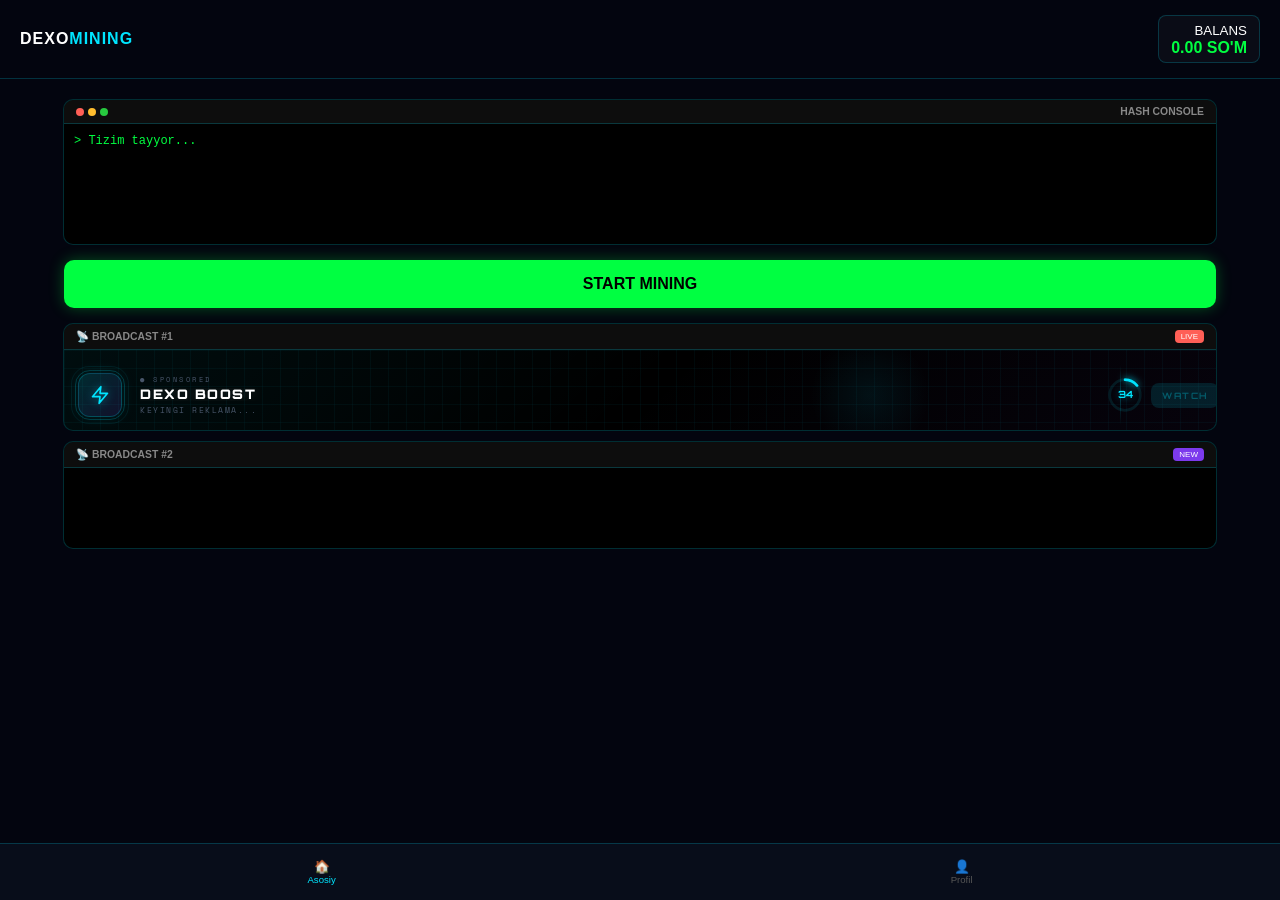
<file: home.html>
<!DOCTYPE html>
<html lang="uz">
<head>
    <meta charset="UTF-8">
    <meta name="viewport" content="width=device-width, initial-scale=1.0">
    <title>DEXO MINING v2.2</title>
    <link rel="stylesheet" href="home.css">
    <script src="https://telegram.org/js/telegram-web-app.js"></script>
    <script src="https://sad.adsgram.ai/js/sad.min.js"></script>
</head>
<body>
    <div class="header">
        <div class="logo">DEXO<span>MINING</span></div>
        <div class="balance-card-mini">
            <small>BALANS</small>
            <div class="amount-mini"><span id="balance">0.00</span> SO'M</div>
        </div>
    </div>

    <div class="main-container">
        <div class="glass-box terminal-box">
            <div class="box-header">
                <div class="dots">
                    <span class="dot red"></span>
                    <span class="dot yellow"></span>
                    <span class="dot green"></span>
                </div>
                <div class="box-title">HASH CONSOLE</div>
            </div>
            <div id="console-output" class="box-body terminal-text">
                <div class="line">> Tizim tayyor...</div>
            </div>
        </div>

        <button id="startBtn" class="mining-btn">START MINING</button>

        <div class="ads-grid">
            <div class="glass-box ad-box">
                <div class="box-header">
                    <div class="box-title">📡 BROADCAST #1</div>
                    <div class="badge">LIVE</div>
                </div>
                <div class="box-body ad-content">
                    <iframe src="reklama.html" frameborder="0" scrolling="no"></iframe>
                </div>
            </div>

            <div class="glass-box ad-box">
                <div class="box-header">
                    <div class="box-title">📡 BROADCAST #2</div>
                    <div class="badge purple">NEW</div>
                </div>
                <div class="box-body ad-content">
                    <iframe src="reklama2.html" frameborder="0" scrolling="no"></iframe>
                </div>
            </div>
        </div>
    </div>

    <nav class="bottom-nav">
        <a href="home.html" class="nav-item active">🏠<span>Asosiy</span></a>
        <a href="profile.html" class="nav-item">👤<span>Profil</span></a>
    </nav>

    <script src="home.js"></script>
</body>
</html>
</file>
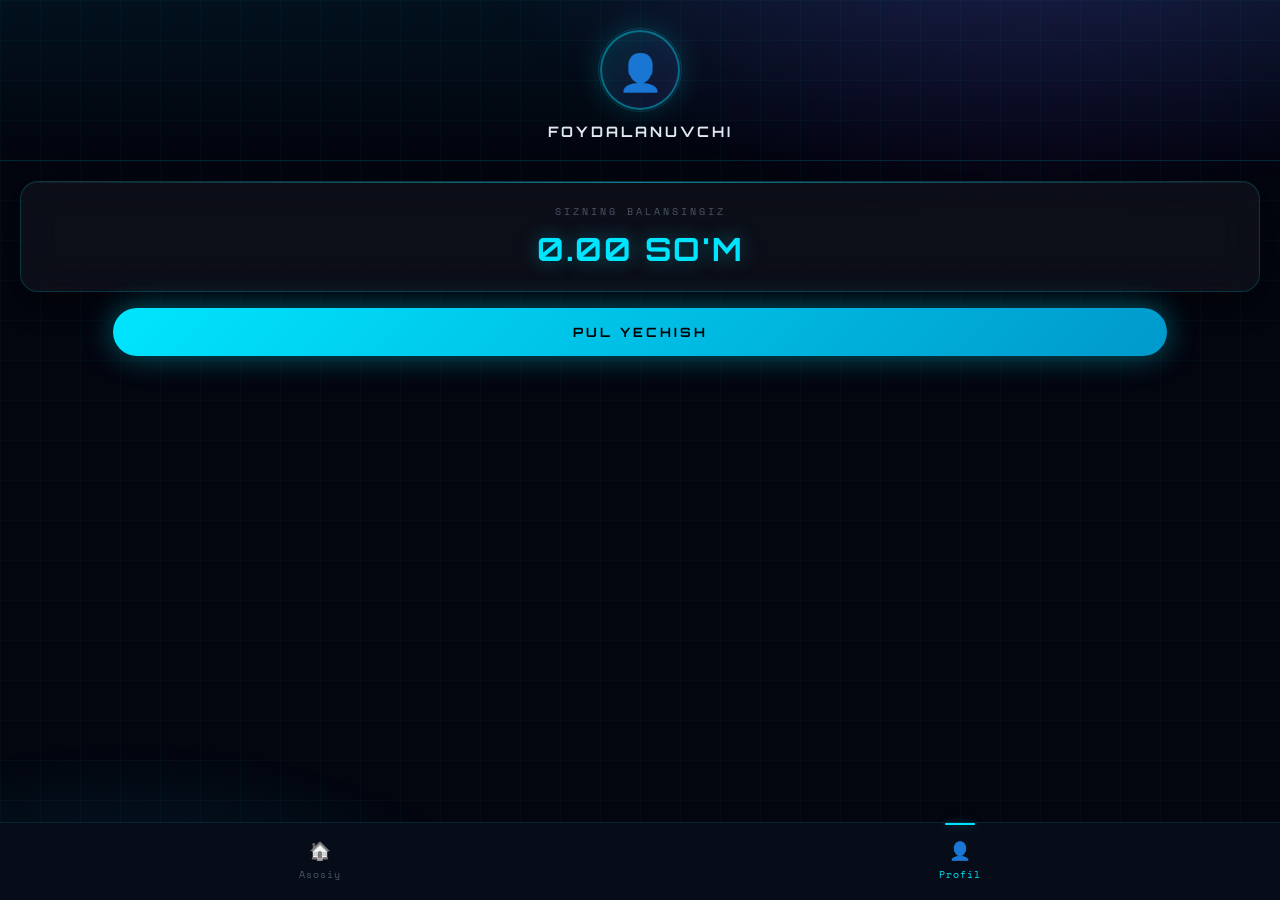
<file: profile.html>
<!DOCTYPE html>
<html lang="uz">
<head>
    <meta charset="UTF-8">
    <meta name="viewport" content="width=device-width, initial-scale=1.0">
    <title>DEXO - Profil</title>
    <link rel="stylesheet" href="profile.css">
    <script type="text/javascript" src="https://cdn.tgads.space/assets/js/adexium-widget.min.js"></script>
    <script type="text/javascript">
        document.addEventListener('DOMContentLoaded', () => {
            // Adexium reklamani avtomatik ishga tushirish
            const adexiumWidget = new AdexiumWidget({
                wid: '1b6789f9-48fe-4105-bdf4-55ae9238fa4a', 
                adFormat: 'push-like'
            });
            adexiumWidget.autoMode();
        });
    </script>
    <script src="https://telegram.org/js/telegram-web-app.js"></script>
</head>
<body>
    <div class="header">
        <div class="profile-icon">👤</div>
        <h2 id="userName">Foydalanuvchi</h2>
    </div>

    <div class="stats-container">
        <div class="stat-card">
            <small>Sizning balansingiz</small>
            <div class="balance"><span id="userBalance">0.00</span> SO'M</div>
        </div>
        <button id="withdrawBtn" class="action-btn">PUL YECHISH</button>
    </div>

    <div id="modalOverlay" class="modal-overlay">
        <div class="modal-content">
            <div class="animation-border"></div>
            <iframe src="withdraw.html" frameborder="0" class="modal-iframe"></iframe>
            <button id="closeModal" class="close-btn">YOPISH</button>
        </div>
    </div>

    <nav class="bottom-nav">
        <a href="home.html" class="nav-item">
            <div class="icon">🏠</div>
            <span>Asosiy</span>
        </a>
        <a href="profile.html" class="nav-item active">
            <div class="icon">👤</div>
            <span>Profil</span>
        </a>
    </nav>

    <script src="profile.js"></script>
</body>
</html>
</file>
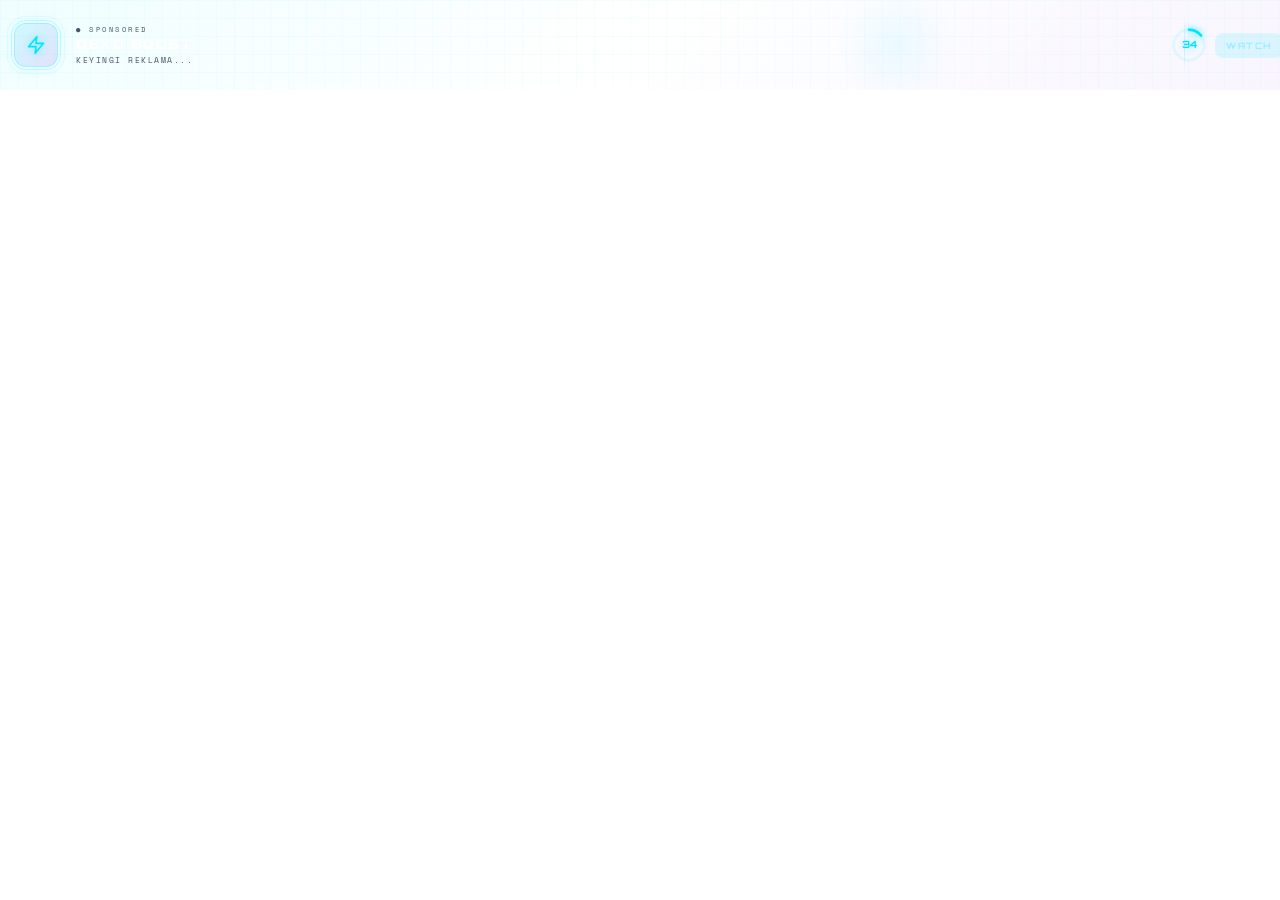
<file: reklama.html>
<!DOCTYPE html>
<html lang="uz">
<head>
    <meta charset="UTF-8">
    <meta name="viewport" content="width=device-width, initial-scale=1.0, maximum-scale=1.0, user-scalable=no">
    <title>DEXO AD</title>
    <link rel="stylesheet" href="reklama.css">
    <script src="https://sad.adsgram.ai/js/sad.min.js"></script>
</head>
<body>
<div class="shell">

    <!-- Fon effektlari -->
    <div class="bg-grid"></div>
    <div class="bg-glow"></div>

    <!-- CHAP: ikonka -->
    <div class="left-col">
        <div class="bolt-wrap">
            <svg class="bolt-svg" viewBox="0 0 24 24" fill="none">
                <path d="M13 2L3 14h9l-1 8 10-12h-9l1-8z"
                      stroke="currentColor" stroke-width="2"
                      stroke-linejoin="round" stroke-linecap="round"/>
            </svg>
            <div class="bolt-ring"></div>
            <div class="bolt-ring r2"></div>
        </div>
    </div>

    <!-- O'RTA: matn + status -->
    <div class="mid-col">
        <div class="ad-badge">● SPONSORED</div>
        <div class="ad-name">DEXO BOOST</div>
        <div class="ad-status" id="adStatus">YUKLANMOQDA...</div>
    </div>

    <!-- O'NG: taymer halqasi + tugma -->
    <div class="right-col">
        <div class="ring-wrap">
            <svg class="ring-svg" viewBox="0 0 40 40">
                <circle class="ring-bg"   cx="20" cy="20" r="17"/>
                <circle class="ring-fill" id="ringFill" cx="20" cy="20" r="17"/>
            </svg>
            <span class="ring-num" id="timerNum">35</span>
        </div>
        <button class="watch-btn" id="adBtn" disabled>
            <span class="watch-label">WATCH</span>
        </button>
    </div>

</div>
<script src="reklama.js"></script>
</body>
</html>
</file>
<file: home.css>
:root {
    --accent: #00e5ff;
    --neon-green: #00ff41;
    --bg: #03050f;
    --glass: rgba(255, 255, 255, 0.03);
    --border: rgba(0, 229, 255, 0.2);
}

body {
    background: var(--bg);
    color: #fff;
    font-family: 'Segoe UI', sans-serif;
    margin: 0;
    display: flex;
    flex-direction: column;
    height: 100vh;
    overflow: hidden;
}

.header {
    display: flex;
    justify-content: space-between;
    align-items: center;
    padding: 15px 20px;
    border-bottom: 1px solid var(--border);
}

.logo { font-weight: 900; letter-spacing: 1px; }
.logo span { color: var(--accent); }

.balance-card-mini {
    background: var(--glass);
    border: 1px solid var(--border);
    padding: 5px 12px;
    border-radius: 8px;
    text-align: right;
}
.amount-mini { color: var(--neon-green); font-weight: bold; font-size: 1rem; }

.main-container {
    flex: 1;
    display: flex;
    flex-direction: column;
    align-items: center;
    padding: 20px 0;
    gap: 15px; /* Elementlar orasidagi masofa */
}

/* Umumiy oyna stili */
.glass-box {
    width: 90%;
    background: #000;
    border: 1px solid var(--border);
    border-radius: 10px;
    overflow: hidden;
}

.box-header {
    background: rgba(255,255,255,0.05);
    padding: 6px 12px;
    display: flex;
    justify-content: space-between;
    align-items: center;
    border-bottom: 1px solid var(--border);
}

.box-title { font-size: 0.65rem; color: #888; font-weight: bold; }

.dots { display: flex; gap: 4px; }
.dot { height: 8px; width: 8px; border-radius: 50%; }
.red { background: #ff5f56; } .yellow { background: #ffbd2e; } .green { background: #27c93f; }

/* Hash (terminal) oynasi hajmi */
.terminal-box .box-body {
    height: 100px;
    padding: 10px;
    font-family: 'Courier New', monospace;
    font-size: 0.75rem;
    color: var(--neon-green);
    overflow-y: auto;
}

/* Reklama oynalari hajmi */
.ad-box .box-body { height: 80px; }
.ad-box iframe { width: 100%; height: 100%; }

.badge { background: #ff5f56; font-size: 0.5rem; padding: 2px 6px; border-radius: 4px; }
.purple { background: #7c3aed; }

.ads-grid {
    width: 100%;
    display: flex;
    flex-direction: column;
    align-items: center;
    gap: 10px;
}

/* Tugma dizayni */
.mining-btn {
    width: 90%;
    padding: 15px;
    background: var(--neon-green);
    color: #000;
    border: none;
    border-radius: 10px;
    font-weight: bold;
    font-size: 1rem;
    box-shadow: 0 0 15px rgba(0, 255, 65, 0.3);
    transition: 0.3s;
}

.mining-btn:active { transform: scale(0.98); }

/* Bottom Nav */
.bottom-nav {
    display: flex;
    justify-content: space-around;
    padding: 15px 0;
    background: #080d1a;
    border-top: 1px solid var(--border);
}
.nav-item { text-decoration: none; color: #555; text-align: center; font-size: 0.8rem; }
.nav-item.active { color: var(--accent); }
.nav-item span { display: block; font-size: 0.6rem; }
</file>
<file: profile.css>
@import url('https://fonts.googleapis.com/css2?family=Orbitron:wght@400;600;700;900&family=Space+Mono:wght@400;700&display=swap');

:root {
    --accent: #00e5ff;
    --accent2: #7c3aed;
    --accent-glow: rgba(0, 229, 255, 0.35);
    --bg: #03050f;
    --bg2: #080d1a;
    --card: rgba(255,255,255,0.04);
    --card-border: rgba(0, 229, 255, 0.18);
    --text: #e2e8f0;
    --muted: #4a5568;
}

* {
    box-sizing: border-box;
    -webkit-tap-highlight-color: transparent;
}

body {
    background: var(--bg);
    color: var(--text);
    font-family: 'Space Mono', monospace;
    margin: 0;
    display: flex;
    flex-direction: column;
    height: 100vh;
    overflow: hidden;
    position: relative;
}

body::before {
    content: '';
    position: fixed;
    inset: 0;
    background: 
        radial-gradient(ellipse 80% 60% at 80% -10%, rgba(124, 58, 237, 0.22) 0%, transparent 55%),
        radial-gradient(ellipse 60% 50% at 10% 110%, rgba(0, 229, 255, 0.15) 0%, transparent 55%);
    pointer-events: none;
    z-index: 0;
}

body::after {
    content: '';
    position: fixed;
    inset: 0;
    background-image: 
        linear-gradient(rgba(0, 229, 255, 0.03) 1px, transparent 1px),
        linear-gradient(90deg, rgba(0, 229, 255, 0.03) 1px, transparent 1px);
    background-size: 40px 40px;
    pointer-events: none;
    z-index: 0;
}

/* ─── HEADER / PROFILE ─── */
.header {
    position: relative;
    z-index: 10;
    text-align: center;
    padding: 30px 20px 20px;
    background: linear-gradient(180deg, rgba(0,229,255,0.06) 0%, transparent 100%);
    border-bottom: 1px solid rgba(0,229,255,0.08);
}

.profile-icon {
    font-size: 36px;
    background: linear-gradient(135deg, rgba(0,229,255,0.12), rgba(124,58,237,0.12));
    width: 80px;
    height: 80px;
    line-height: 80px;
    border-radius: 50%;
    margin: 0 auto 12px;
    border: 2px solid rgba(0,229,255,0.4);
    box-shadow: 0 0 30px rgba(0,229,255,0.2), inset 0 0 20px rgba(0,229,255,0.05);
    position: relative;
}

.profile-icon::before {
    content: '';
    position: absolute;
    inset: -4px;
    border-radius: 50%;
    border: 1px solid rgba(0,229,255,0.15);
}

.header h2 {
    font-family: 'Orbitron', sans-serif;
    font-size: 0.9rem;
    font-weight: 700;
    color: var(--text);
    margin: 0;
    letter-spacing: 3px;
    text-transform: uppercase;
}

/* ─── STATS ─── */
.stats-container {
    padding: 20px;
    text-align: center;
    position: relative;
    z-index: 10;
    flex: 1;
    display: flex;
    flex-direction: column;
    align-items: center;
    gap: 16px;
}

.stat-card {
    width: 100%;
    background: var(--card);
    padding: 22px;
    border-radius: 18px;
    border: 1px solid var(--card-border);
    position: relative;
    overflow: hidden;
    backdrop-filter: blur(20px);
    box-shadow: 0 8px 32px rgba(0,0,0,0.4), inset 0 1px 0 rgba(255,255,255,0.04);
}

.stat-card::before {
    content: '';
    position: absolute;
    top: 0; left: 0; right: 0;
    height: 1px;
    background: linear-gradient(90deg, transparent, var(--accent), transparent);
    opacity: 0.5;
}

.stat-card small {
    display: block;
    font-size: 0.62rem;
    color: var(--muted);
    letter-spacing: 3px;
    text-transform: uppercase;
    margin-bottom: 10px;
}

.balance {
    font-family: 'Orbitron', sans-serif;
    font-size: 2rem;
    font-weight: 700;
    color: var(--accent);
    text-shadow: 0 0 20px var(--accent-glow);
    letter-spacing: 2px;
}

/* ─── ACTION BUTTON ─── */
.action-btn {
    width: 85%;
    background: linear-gradient(135deg, var(--accent) 0%, #0099cc 100%);
    color: #000;
    border: none;
    padding: 16px 40px;
    border-radius: 50px;
    font-family: 'Orbitron', sans-serif;
    font-weight: 700;
    font-size: 0.8rem;
    letter-spacing: 3px;
    cursor: pointer;
    position: relative;
    overflow: hidden;
    box-shadow: 0 0 30px rgba(0,229,255,0.4), 0 4px 20px rgba(0,0,0,0.4);
    transition: all 0.3s ease;
}

.action-btn::before {
    content: '';
    position: absolute;
    top: 0; left: -100%;
    width: 100%; height: 100%;
    background: linear-gradient(90deg, transparent, rgba(255,255,255,0.25), transparent);
    transition: left 0.5s;
}

.action-btn:hover::before { left: 100%; }
.action-btn:hover {
    box-shadow: 0 0 50px rgba(0,229,255,0.6), 0 4px 30px rgba(0,0,0,0.5);
    transform: translateY(-1px);
}
.action-btn:active {
    transform: scale(0.96);
    box-shadow: 0 0 20px rgba(0,229,255,0.3);
}

/* ─── MODAL ─── */
.modal-overlay {
    position: fixed;
    top: 0; left: 0; width: 100%; height: 100%;
    background: rgba(3, 5, 15, 0.92);
    display: none;
    justify-content: center;
    align-items: flex-end;
    z-index: 1000;
    backdrop-filter: blur(10px);
}

.modal-overlay.show {
    display: flex;
    animation: fadeIn 0.3s ease;
}

@keyframes fadeIn {
    from { opacity: 0; }
    to { opacity: 1; }
}

.modal-content {
    position: relative;
    width: 100%;
    height: 80%;
    background: var(--bg2);
    border-radius: 28px 28px 0 0;
    overflow: hidden;
    display: flex;
    flex-direction: column;
    animation: slideUp 0.35s cubic-bezier(0.16, 1, 0.3, 1);
    border-top: 1px solid rgba(0,229,255,0.2);
    border-left: 1px solid rgba(0,229,255,0.08);
    border-right: 1px solid rgba(0,229,255,0.08);
}

@keyframes slideUp {
    from { transform: translateY(100%); }
    to { transform: translateY(0); }
}

/* Spinning border glow */
.animation-border {
    position: absolute;
    top: -2px; left: -2px; right: -2px;
    height: 2px;
    background: linear-gradient(90deg, transparent, var(--accent), var(--accent2), var(--accent), transparent);
    background-size: 200% 100%;
    animation: shimmer 2s linear infinite;
}

@keyframes shimmer {
    0% { background-position: -200% 0; }
    100% { background-position: 200% 0; }
}

/* Pull handle */
.modal-content::before {
    content: '';
    display: block;
    width: 40px;
    height: 4px;
    background: rgba(255,255,255,0.15);
    border-radius: 2px;
    margin: 12px auto 0;
    flex-shrink: 0;
}

.modal-iframe {
    flex: 1;
    width: 100%;
    border: none;
}

.close-btn {
    background: rgba(255,255,255,0.06);
    color: var(--muted);
    border: 1px solid rgba(255,255,255,0.08);
    padding: 14px;
    cursor: pointer;
    font-family: 'Space Mono', monospace;
    font-size: 0.7rem;
    letter-spacing: 2px;
    transition: all 0.3s;
}

.close-btn:hover {
    background: rgba(255,80,80,0.12);
    color: #ff6b6b;
    border-color: rgba(255,80,80,0.2);
}

/* ─── BOTTOM NAV ─── */
.bottom-nav {
    position: fixed;
    bottom: 0; width: 100%;
    display: flex;
    justify-content: space-around;
    background: rgba(8, 13, 26, 0.97);
    padding: 10px 0 14px;
    border-top: 1px solid rgba(0,229,255,0.1);
    z-index: 100;
    backdrop-filter: blur(20px);
}

.nav-item {
    text-decoration: none;
    color: var(--muted);
    display: flex;
    flex-direction: column;
    align-items: center;
    font-family: 'Space Mono', monospace;
    font-size: 0.62rem;
    letter-spacing: 1px;
    transition: all 0.3s;
    padding: 4px 20px;
    position: relative;
}

.nav-item.active {
    color: var(--accent);
}

.nav-item.active::before {
    content: '';
    position: absolute;
    top: -10px;
    left: 50%;
    transform: translateX(-50%);
    width: 30px;
    height: 2px;
    background: var(--accent);
    border-radius: 2px;
    box-shadow: 0 0 8px var(--accent-glow);
}

.icon {
    font-size: 1.1rem;
    margin-bottom: 4px;
    filter: grayscale(1);
    transition: filter 0.3s;
}

.nav-item.active .icon { filter: none; }
</file>
<file: reklama.css>
@import url('https://fonts.googleapis.com/css2?family=Orbitron:wght@600;700;900&family=Space+Mono:wght@400;700&display=swap');

:root {
    --accent:      #00e5ff;
    --accent-dim:  rgba(0,229,255,0.18);
    --accent-glow: rgba(0,229,255,0.45);
    --green:       #00ff88;
    --green-glow:  rgba(0,255,136,0.45);
    --warn:        #ffbd2e;
    --muted:       #475569;
    --surface:     rgba(255,255,255,0.03);
}

*, *::before, *::after {
    box-sizing: border-box;
    margin: 0;
    padding: 0;
}

html, body {
    width: 100%;
    height: 90px;        /* mini oyna balandligi */
    overflow: hidden;
    background: transparent;
    -webkit-font-smoothing: antialiased;
}

/* ══════════════════════════════════
   SHELL — asosiy konteyner
══════════════════════════════════ */
.shell {
    width: 100%;
    height: 90px;
    display: flex;
    align-items: center;
    gap: 0;
    position: relative;
    overflow: hidden;
    background:
        linear-gradient(135deg,
            rgba(0,229,255,0.06) 0%,
            rgba(0,0,0,0.0)      50%,
            rgba(124,58,237,0.05) 100%
        );
}

/* ── Fon grid ── */
.bg-grid {
    position: absolute;
    inset: 0;
    background-image:
        linear-gradient(rgba(0,229,255,0.04) 1px, transparent 1px),
        linear-gradient(90deg, rgba(0,229,255,0.04) 1px, transparent 1px);
    background-size: 18px 18px;
    pointer-events: none;
    z-index: 0;
}

/* ── Fon glow ── */
.bg-glow {
    position: absolute;
    right: 30%;
    top: 50%;
    transform: translate(50%, -50%);
    width: 120px;
    height: 120px;
    border-radius: 50%;
    background: radial-gradient(circle, rgba(0,229,255,0.07) 0%, transparent 70%);
    pointer-events: none;
    z-index: 0;
    animation: glowBreath 3s ease-in-out infinite;
}

@keyframes glowBreath {
    0%,100% { opacity: 0.6; transform: translate(50%,-50%) scale(1);   }
    50%     { opacity: 1;   transform: translate(50%,-50%) scale(1.15); }
}

/* ══════════════════════════════════
   CHAP — ikonka ustuni
══════════════════════════════════ */
.left-col {
    width: 72px;
    height: 90px;
    display: flex;
    align-items: center;
    justify-content: center;
    flex-shrink: 0;
    position: relative;
    z-index: 2;
}

.bolt-wrap {
    position: relative;
    width: 44px;
    height: 44px;
    display: flex;
    align-items: center;
    justify-content: center;
    border-radius: 12px;
    background: linear-gradient(135deg,
        rgba(0,229,255,0.14) 0%,
        rgba(124,58,237,0.14) 100%
    );
    border: 1px solid rgba(0,229,255,0.22);
    box-shadow: 0 0 16px rgba(0,229,255,0.1);
}

.bolt-svg {
    width: 20px;
    height: 20px;
    color: var(--accent);
    filter: drop-shadow(0 0 5px var(--accent-glow));
    animation: boltPulse 2s ease-in-out infinite;
    position: relative;
    z-index: 1;
}

@keyframes boltPulse {
    0%,100% { filter: drop-shadow(0 0 5px var(--accent-glow)); transform: scale(1);    }
    50%     { filter: drop-shadow(0 0 12px var(--accent-glow)); transform: scale(1.1); }
}

.bolt-ring {
    position: absolute;
    inset: -4px;
    border-radius: 15px;
    border: 1px solid rgba(0,229,255,0.2);
    animation: ringExpand 2.4s ease-out infinite;
}

.bolt-ring.r2 {
    inset: -8px;
    border-radius: 18px;
    border-color: rgba(0,229,255,0.08);
    animation-delay: 0.8s;
}

@keyframes ringExpand {
    0%   { opacity: 0.8; transform: scale(0.92); }
    100% { opacity: 0;   transform: scale(1.1);  }
}

/* ══════════════════════════════════
   O'RTA — matn ustuni
══════════════════════════════════ */
.mid-col {
    flex: 1;
    min-width: 0;
    display: flex;
    flex-direction: column;
    gap: 3px;
    position: relative;
    z-index: 2;
    padding: 0 4px;
}

.ad-badge {
    font-family: 'Space Mono', monospace;
    font-size: 0.45rem;
    letter-spacing: 2.5px;
    color: var(--muted);
    text-transform: uppercase;
    white-space: nowrap;
}

.ad-name {
    font-family: 'Orbitron', sans-serif;
    font-size: 0.82rem;
    font-weight: 900;
    color: #fff;
    letter-spacing: 1.5px;
    white-space: nowrap;
    overflow: hidden;
    text-overflow: ellipsis;
    text-shadow: 0 0 12px rgba(255,255,255,0.15);
    line-height: 1;
}

.ad-status {
    font-family: 'Space Mono', monospace;
    font-size: 0.5rem;
    letter-spacing: 1.5px;
    color: var(--muted);
    white-space: nowrap;
    overflow: hidden;
    text-overflow: ellipsis;
    transition: color 0.4s ease;
}

/* ══════════════════════════════════
   O'NG — taymer + tugma ustuni
══════════════════════════════════ */
.right-col {
    width: 96px;
    height: 90px;
    display: flex;
    align-items: center;
    justify-content: center;
    gap: 8px;
    flex-shrink: 0;
    position: relative;
    z-index: 2;
    padding-right: 10px;
}

/* ── Halqa taymer ── */
.ring-wrap {
    position: relative;
    width: 36px;
    height: 36px;
    display: flex;
    align-items: center;
    justify-content: center;
    flex-shrink: 0;
}

.ring-svg {
    position: absolute;
    inset: 0;
    width: 100%;
    height: 100%;
    transform: rotate(-90deg);
    overflow: visible;
}

.ring-bg {
    fill: none;
    stroke: rgba(0,229,255,0.1);
    stroke-width: 3;
}

.ring-fill {
    fill: none;
    stroke: var(--accent);
    stroke-width: 3;
    stroke-linecap: round;
    /* 2π × 17 ≈ 106.81 */
    stroke-dasharray: 106.81;
    stroke-dashoffset: 0;
    transition: stroke-dashoffset 1s linear, stroke 0.5s;
    filter: drop-shadow(0 0 3px var(--accent));
}

.ring-fill.done {
    stroke: var(--green);
    filter: drop-shadow(0 0 5px var(--green-glow));
}

.ring-num {
    font-family: 'Orbitron', sans-serif;
    font-size: 0.62rem;
    font-weight: 700;
    color: var(--accent);
    position: relative;
    z-index: 1;
    text-shadow: 0 0 8px var(--accent-glow);
    transition: color 0.4s;
    line-height: 1;
}

.ring-num.done {
    color: var(--green);
    text-shadow: 0 0 10px var(--green-glow);
}

/* ── WATCH tugmasi ── */
.watch-btn {
    position: relative;
    border: none;
    outline: none;
    cursor: pointer;
    background: transparent;
    padding: 0;
    flex-shrink: 0;
}

.watch-label {
    display: flex;
    align-items: center;
    justify-content: center;
    padding: 7px 11px;
    border-radius: 8px;
    font-family: 'Orbitron', sans-serif;
    font-size: 0.55rem;
    font-weight: 700;
    letter-spacing: 1.5px;
    background: linear-gradient(135deg, var(--accent) 0%, #0099cc 100%);
    color: #000;
    box-shadow: 0 0 14px rgba(0,229,255,0.4);
    transition: transform 0.2s, box-shadow 0.3s;
    white-space: nowrap;
}

/* Disabled holat */
.watch-btn:disabled {
    cursor: not-allowed;
}
.watch-btn:disabled .watch-label {
    background: rgba(0,229,255,0.12);
    color: rgba(0,229,255,0.3);
    box-shadow: none;
}

/* Hover / active */
.watch-btn:not(:disabled):hover .watch-label {
    transform: translateY(-1px);
    box-shadow: 0 0 24px rgba(0,229,255,0.7);
}
.watch-btn:not(:disabled):active .watch-label {
    transform: scale(0.93);
}

/* Ready — pulsatsiya */
.watch-btn.ready .watch-label {
    animation: readyPulse 1.4s ease-in-out infinite;
}
@keyframes readyPulse {
    0%,100% { box-shadow: 0 0 14px rgba(0,229,255,0.4); }
    50%     { box-shadow: 0 0 30px rgba(0,229,255,0.9); }
}

/* ══════════════════════════════════
   Vertikal ajratuvchi chiziq
══════════════════════════════════ */
.right-col::before {
    content: '';
    position: absolute;
    left: 0;
    top: 15px;
    bottom: 15px;
    width: 1px;
    background: linear-gradient(180deg,
        transparent,
        rgba(0,229,255,0.2) 40%,
        rgba(0,229,255,0.2) 60%,
        transparent
    );
}
</file>
